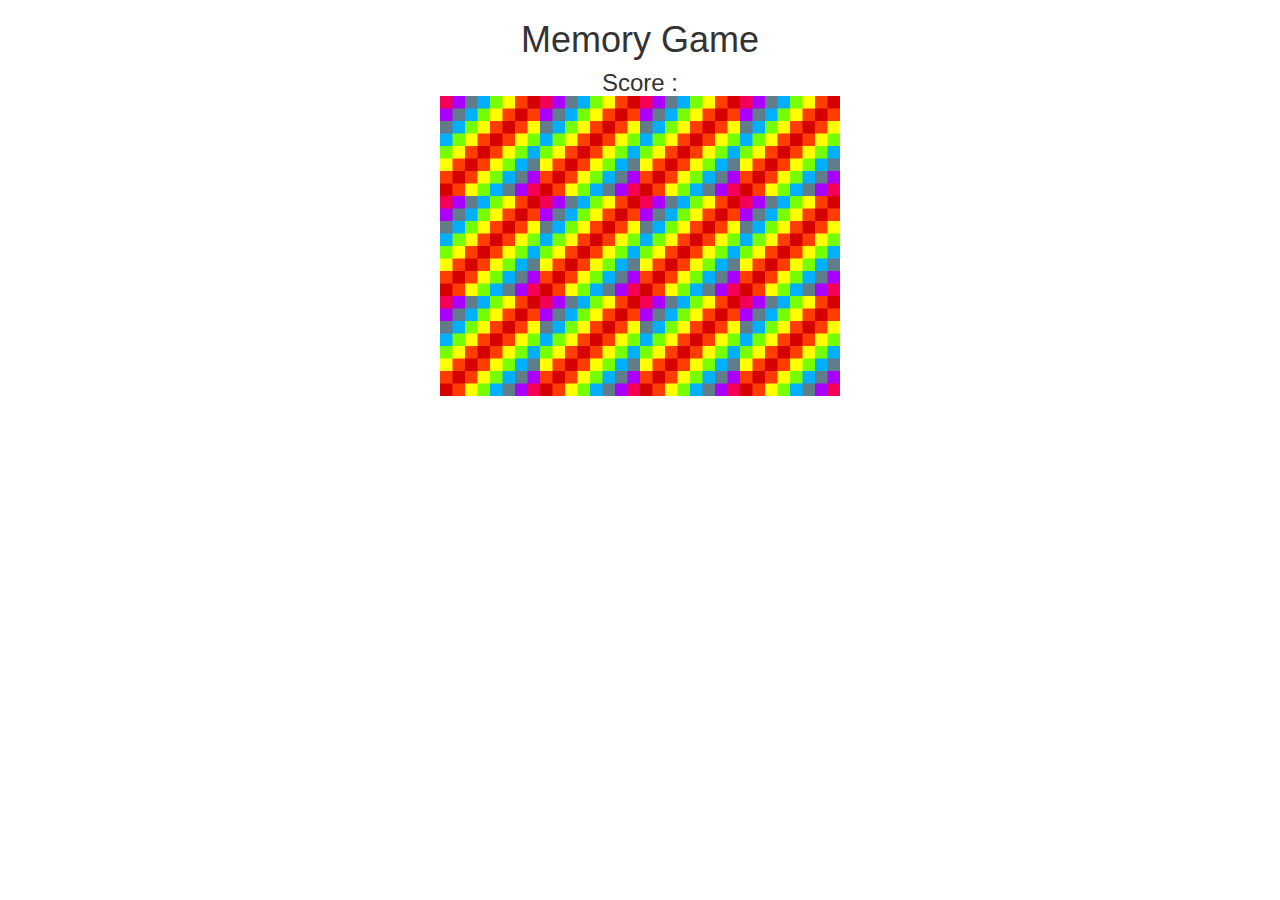
<file: games/memory-game/index.html>
<!DOCTYPE html>
<html lang="">
    <head>
        <meta charset="utf-8">
        <meta http-equiv="X-UA-Compatible" content="IE=edge">
        <meta name="viewport" content="width=device-width, initial-scale=1">
        <title>Title Page</title>

        <!-- Bootstrap CSS -->
        <link href="https://maxcdn.bootstrapcdn.com/bootstrap/3.3.7/css/bootstrap.min.css" rel="stylesheet">

        <link rel="stylesheet" href="./style.css">
        <!-- HTML5 Shim and Respond.js IE8 support of HTML5 elements and media queries -->
        <!-- WARNING: Respond.js doesn't work if you view the page via file:// -->
        <!--[if lt IE 9]>
            <script src="https://oss.maxcdn.com/libs/html5shiv/3.7.3/html5shiv.js"></script>
            <script src="https://oss.maxcdn.com/libs/respond.js/1.4.2/respond.min.js"></script>
        <![endif]-->
    </head>
    <body>
        <h1 class="text-center">Memory Game</h1>

        <h3 class="center">Score : <span id="result"></span></h3>

        <div class="grid center"></div>



        <!-- jQuery -->
        <script src="https://ajax.googleapis.com/ajax/libs/jquery/1.12.4/jquery.min.js"></script>
        <!-- Bootstrap JavaScript -->
        <script src="https://maxcdn.bootstrapcdn.com/bootstrap/3.3.7/js/bootstrap.min.js"></script>
        <script src="app.js"></script>
    </body>
</html>
</file>
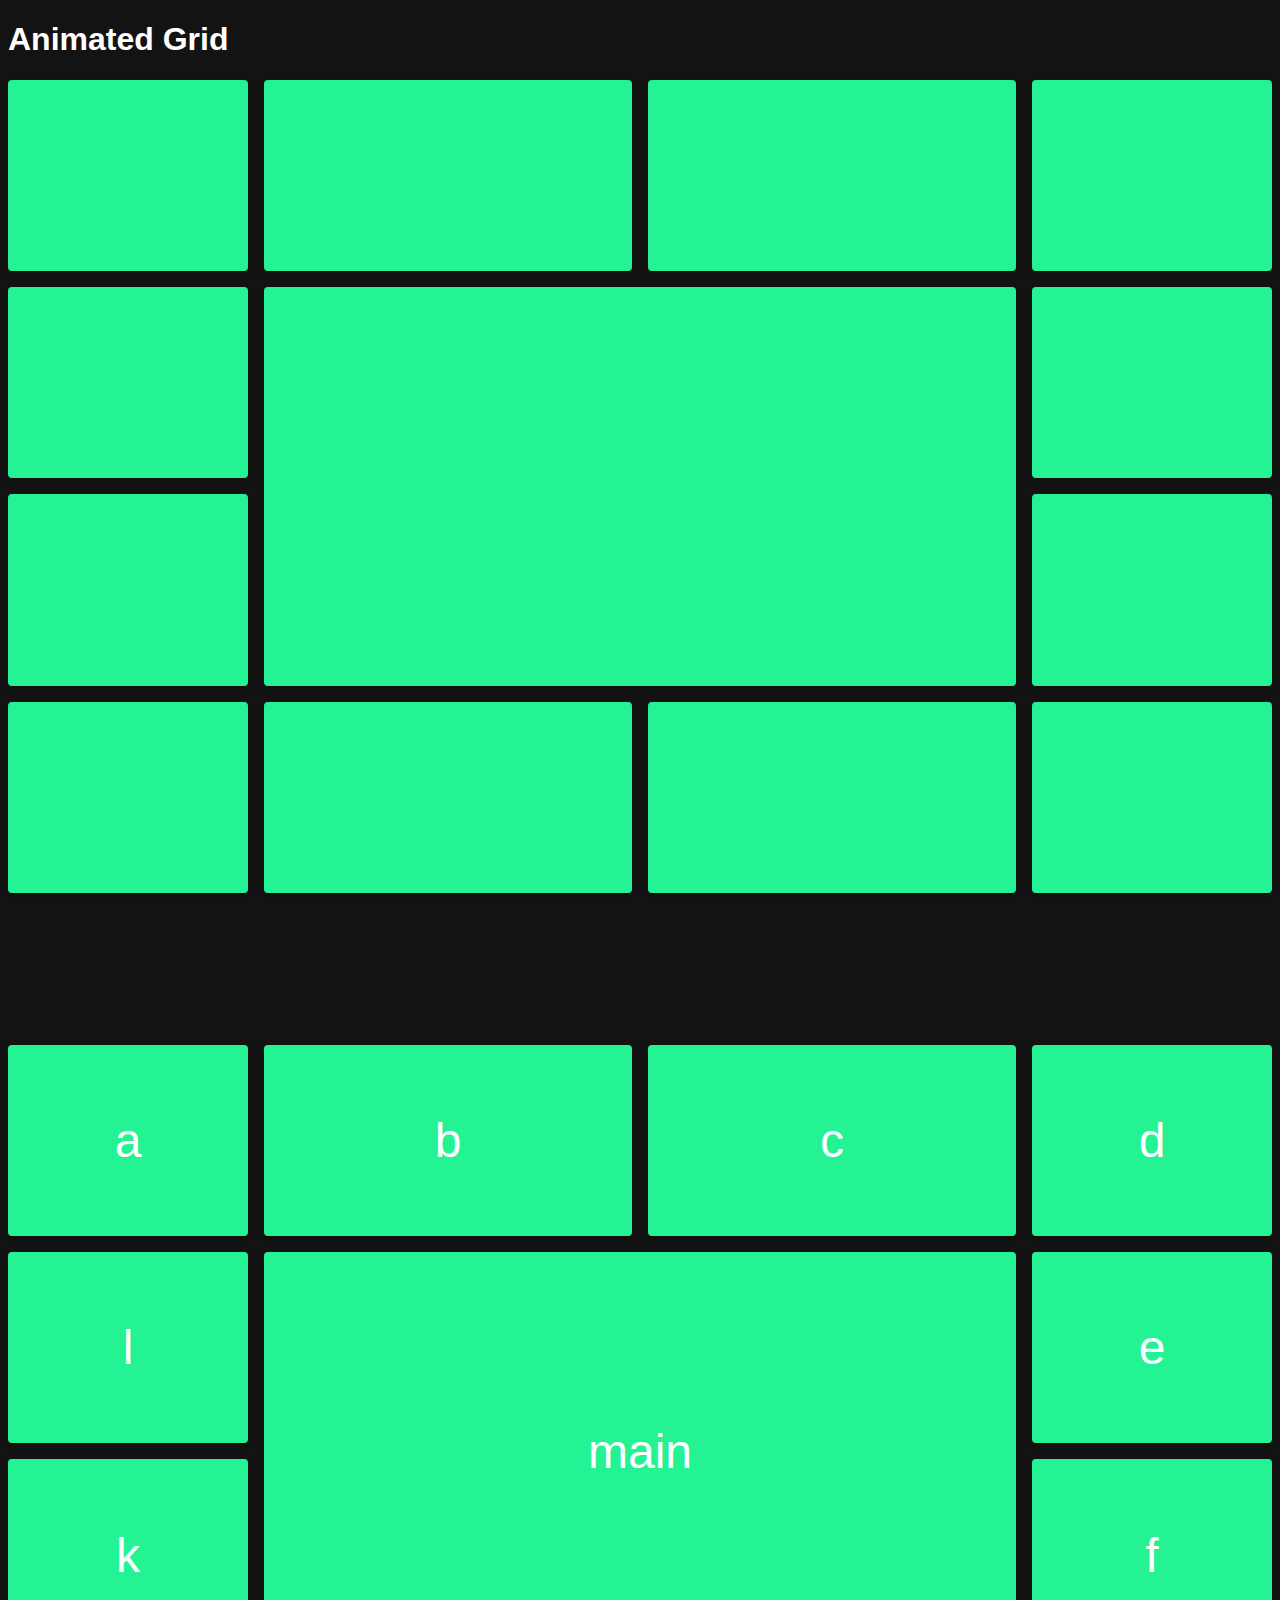
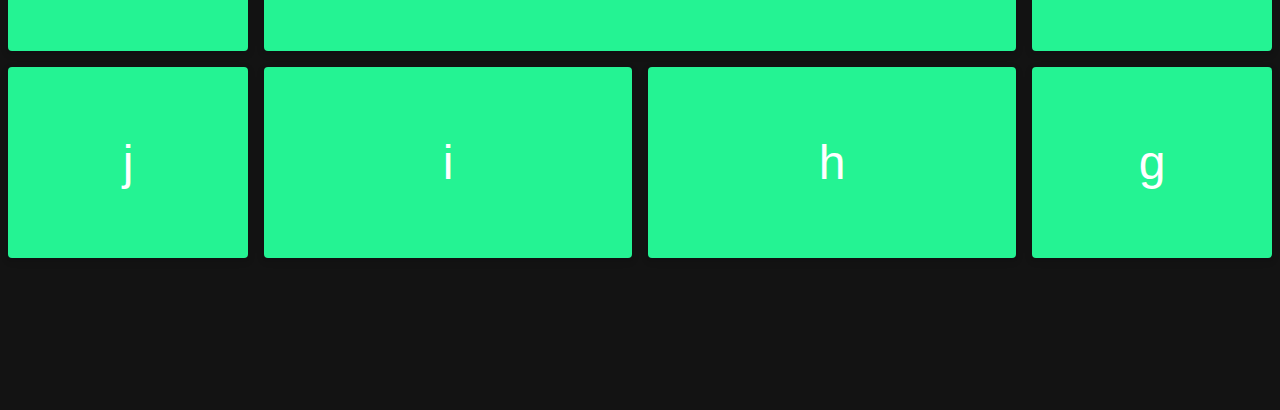
<file: grid/animated-grid.html>
<!DOCTYPE html>
<html lang="en">

<head>
    <meta charset="UTF-8" />
    <meta name="viewport" content="width=device-width, initial-scale=1.0" />
    <title>Animated Grid</title>

    <style>
        @import url('./base.css');
        @import url('./animated-grid.css');
    </style>
</head>

<body>
    <h1>Animated Grid</h1>
    <section class="animated-grid">
        <div class="card"
            style="background-image:url('https://images.unsplash.com/photo-1558981359-219d6364c9c8?ixlib=rb-1.2.1&ixid=eyJhcHBfaWQiOjEyMDd9&auto=format&fit=crop&w=2100&q=80')">
        </div>
        <div class="card"
            style="background-image:url('https://images.unsplash.com/photo-1583585635793-0e1894c169bd?ixlib=rb-1.2.1&ixid=eyJhcHBfaWQiOjEyMDd9&auto=format&fit=crop&w=913&q=80')">
        </div>
        <div class="card"
            style="background-image:url('https://images.unsplash.com/photo-1583426573939-97d09302d76a?ixlib=rb-1.2.1&ixid=eyJhcHBfaWQiOjEyMDd9&auto=format&fit=crop&w=968&q=80')">
        </div>
        <div class="card"
            style="background-image:url('https://images.unsplash.com/photo-1583531172005-814191b8b6c0?ixlib=rb-1.2.1&ixid=eyJhcHBfaWQiOjEyMDd9&auto=format&fit=crop&w=975&q=80')">
        </div>
        <div class="card"
            style="background-image:url('https://images.unsplash.com/photo-1583532452513-a02186582ccd?ixlib=rb-1.2.1&ixid=eyJhcHBfaWQiOjEyMDd9&auto=format&fit=crop&w=1950&q=80')">
        </div>
        <div class="card"
            style="background-image:url('https://images.unsplash.com/photo-1583445013765-46c20c4a6772?ixlib=rb-1.2.1&ixid=eyJhcHBfaWQiOjEyMDd9&auto=format&fit=crop&w=1950&q=80')">
        </div>
        <div class="card card-wide"
            style="background-image:url('https://images.unsplash.com/photo-1583425423320-2386622cd2e4?ixlib=rb-1.2.1&ixid=eyJhcHBfaWQiOjEyMDd9&auto=format&fit=crop&w=1980&q=80')">
        </div>
        <div class="card"
            style="background-image:url('https://images.unsplash.com/photo-1583483425010-c566431a7710?ixlib=rb-1.2.1&ixid=eyJhcHBfaWQiOjEyMDd9&auto=format&fit=crop&w=1951&q=80')">
        </div>
        <div class="card"
            style="background-image:url('https://images.unsplash.com/photo-1583500557349-fb5238f8d946?ixlib=rb-1.2.1&ixid=eyJhcHBfaWQiOjEyMDd9&auto=format&fit=crop&w=1949&q=80')">
        </div>
        <div class="card"
            style="background-image:url('https://images.unsplash.com/photo-1583468323330-9032ad490fed?ixlib=rb-1.2.1&ixid=eyJhcHBfaWQiOjEyMDd9&auto=format&fit=crop&w=1955&q=80')">
        </div>
        <div class="card"
            style="background-image:url('https://images.unsplash.com/photo-1583562835057-a62d1beffbf3?ixlib=rb-1.2.1&ixid=eyJhcHBfaWQiOjEyMDd9&auto=format&fit=crop&w=949&q=80')">
        </div>
        <div class="card"
            style="background-image:url('https://images.unsplash.com/photo-1583518257225-f9a8081f6a84?ixlib=rb-1.2.1&ixid=eyJhcHBfaWQiOjEyMDd9&auto=format&fit=crop&w=1950&q=80')">
        </div>
        <div class="card"
            style="background-image:url('https://images.unsplash.com/photo-1502134249126-9f3755a50d78?ixlib=rb-1.2.1&ixid=eyJhcHBfaWQiOjEyMDd9&auto=format&fit=crop&w=2100&q=80')">
        </div>
    </section>

    <section class="animated-grid">
        <div class="card">a</div>
        <div class="card">b</div>
        <div class="card">c</div>
        <div class="card">d</div>
        <div class="card">e</div>
        <div class="card">f</div>
        <div class="card">g</div>
        <div class="card">h</div>
        <div class="card">i</div>
        <div class="card">j</div>
        <div class="card">k</div>
        <div class="card">l</div>
        <div class="card">main</div>
    </section>

</body>

</html>
</file>
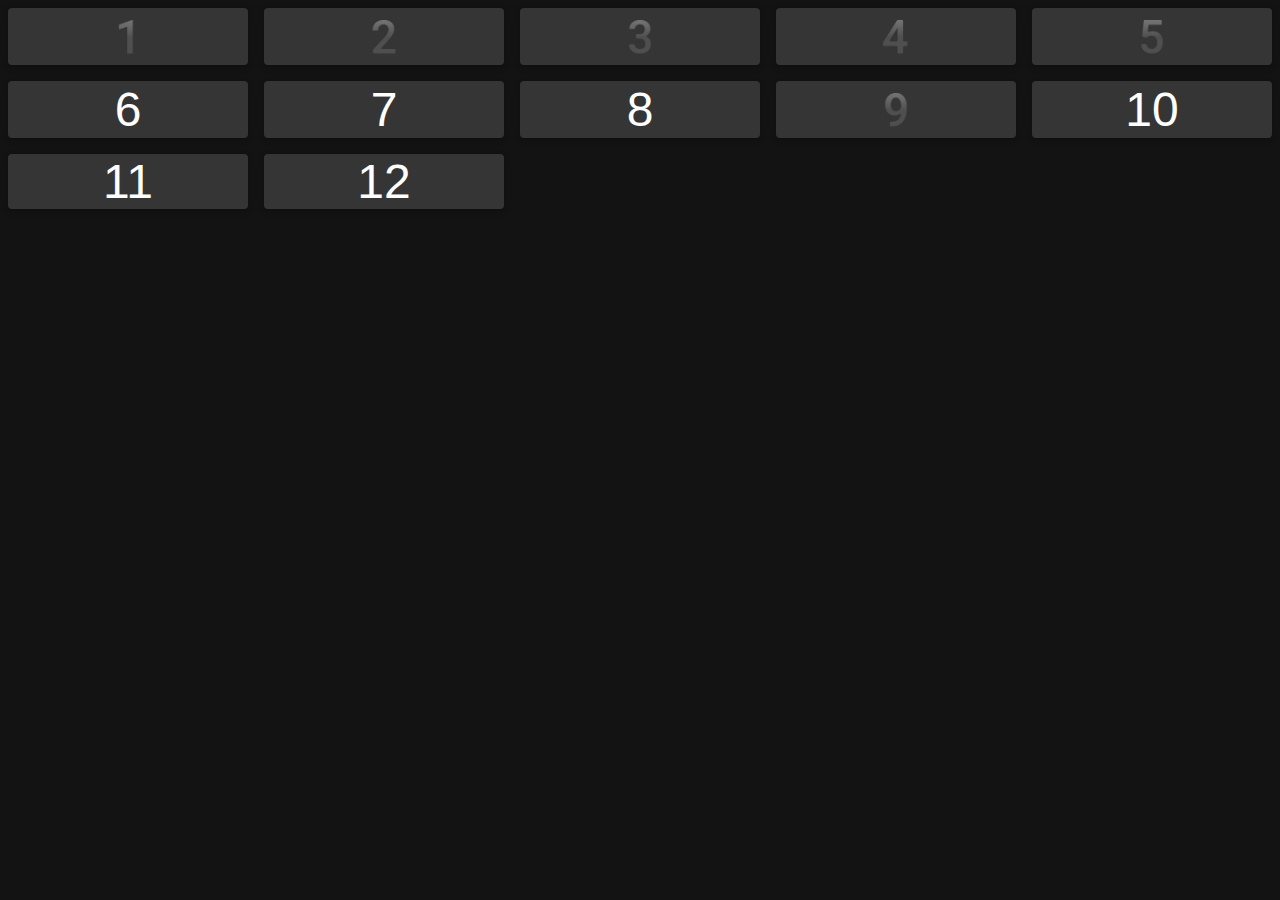
<file: grid/basic-grid.html>
<!DOCTYPE html>
<html lang="en">
<head>
    <meta charset="UTF-8">
    <meta name="viewport" content="width=device-width, initial-scale=1.0">
    <style>
        @import url('./base.css'); 
        @import url('./basic-grid.css');
    </style>
    <title>Basic Grid</title>
</head>
<body>
    <section class="basic-grid">
        <div class="card">1️</div>
        <div class="card">2️</div>
        <div class="card">3️</div>
        <div class="card">4️</div>
        <div class="card">5️</div>
        <div class="card">6</div>
        <div class="card">7</div>
        <div class="card">8</div>
        <div class="card">9️</div>
        <div class="card">10</div>
        <div class="card">11</div>
        <div class="card">12</div>
    </section>
</body>
</html>
</file>
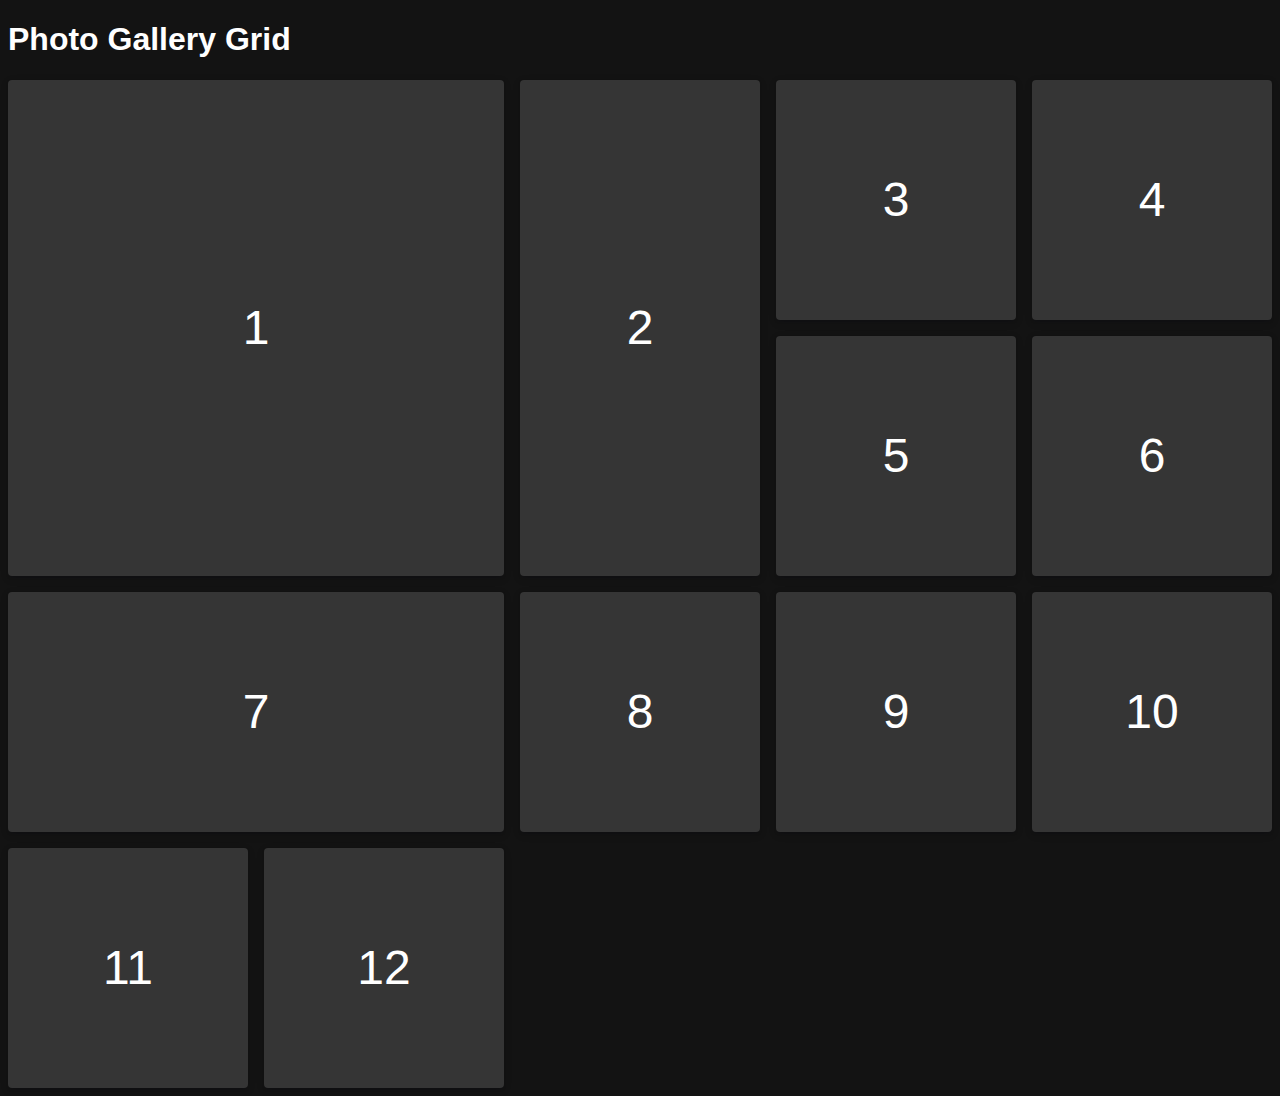
<file: grid/photo-grid.html>
<!DOCTYPE html>
<html lang="en">

<head>
    <meta charset="UTF-8" />
    <meta name="viewport" content="width=device-width, initial-scale=1.0" />
    <title>Photo Grid</title>

    <style>
        @import url('./base.css');
        @import url('./photo-grid.css');
    </style>
</head>

<body>
    <h1>Photo Gallery Grid</h1>

    <div class="photo-grid">
        <div class="card card-tall card-wide"
            style="background-image:url('https://images.unsplash.com/photo-1558981359-219d6364c9c8?ixlib=rb-1.2.1&ixid=eyJhcHBfaWQiOjEyMDd9&auto=format&fit=crop&w=2100&q=80')">
            1
        </div>
        <div class="card card-tall"
            style="background-image:url('https://images.unsplash.com/photo-1583585635793-0e1894c169bd?ixlib=rb-1.2.1&ixid=eyJhcHBfaWQiOjEyMDd9&auto=format&fit=crop&w=913&q=80')">
            2
        </div>
        <div class="card"
            style="background-image:url('https://images.unsplash.com/photo-1583531172005-814191b8b6c0?ixlib=rb-1.2.1&ixid=eyJhcHBfaWQiOjEyMDd9&auto=format&fit=crop&w=975&q=80')">
            3
        </div>
        <div class="card"
            style="background-image:url('https://images.unsplash.com/photo-1583426573939-97d09302d76a?ixlib=rb-1.2.1&ixid=eyJhcHBfaWQiOjEyMDd9&auto=format&fit=crop&w=968&q=80')">
            4
        </div>
        <div class="card"
            style="background-image:url('https://images.unsplash.com/photo-1583532452513-a02186582ccd?ixlib=rb-1.2.1&ixid=eyJhcHBfaWQiOjEyMDd9&auto=format&fit=crop&w=1950&q=80')">
            5
        </div>
        <div class="card"
            style="background-image:url('https://images.unsplash.com/photo-1583445013765-46c20c4a6772?ixlib=rb-1.2.1&ixid=eyJhcHBfaWQiOjEyMDd9&auto=format&fit=crop&w=1950&q=80')">
            6
        </div>
        <div class="card card-wide"
            style="background-image:url('https://images.unsplash.com/photo-1583562835057-a62d1beffbf3?ixlib=rb-1.2.1&ixid=eyJhcHBfaWQiOjEyMDd9&auto=format&fit=crop&w=949&q=80')">
            7
        </div>
        <div class="card"
            style="background-image:url('https://images.unsplash.com/photo-1583483425010-c566431a7710?ixlib=rb-1.2.1&ixid=eyJhcHBfaWQiOjEyMDd9&auto=format&fit=crop&w=1951&q=80')">
            8
        </div>
        <div class="card"
            style="background-image:url('https://images.unsplash.com/photo-1583500557349-fb5238f8d946?ixlib=rb-1.2.1&ixid=eyJhcHBfaWQiOjEyMDd9&auto=format&fit=crop&w=1949&q=80')">
            9
        </div>
        <div class="card"
            style="background-image:url('https://images.unsplash.com/photo-1583468323330-9032ad490fed?ixlib=rb-1.2.1&ixid=eyJhcHBfaWQiOjEyMDd9&auto=format&fit=crop&w=1955&q=80')">
            10
        </div>
        <div class="card"
            style="background-image:url('https://images.unsplash.com/photo-1583425423320-2386622cd2e4?ixlib=rb-1.2.1&ixid=eyJhcHBfaWQiOjEyMDd9&auto=format&fit=crop&w=1980&q=80')">
            11
        </div>
        <div class="card"
            style="background-image:url('https://images.unsplash.com/photo-1583518257225-f9a8081f6a84?ixlib=rb-1.2.1&ixid=eyJhcHBfaWQiOjEyMDd9&auto=format&fit=crop&w=1950&q=80')">
            12
        </div>
    </div>
</body>

</html>
</file>
<file: games/memory-game/style.css>
.grid {
    display: flex;
    flex-wrap: wrap;
    height: 300px;
    width: 400px;

    /* display: grid;
    gap: 1rem;
    grid-template-columns: repeat(auto-fill, minmax(400px, 1fr)); */

    /* 1 too skinny, too much code */
    /* grid-template-columns: 1fr 1fr 1fr 1fr 1fr 1fr 1fr 1fr 1fr 1fr 1fr 1fr 1fr; */

    /* 2 cleaner code */
    /* grid-template-columns: repeat(12, 1fr); */

    /* 3  better sizing, but overflows */
    /* grid-template-columns: repeat(12, minmax(240px, 1fr)); */

    /* 4 final */

}

.center {
    margin: 0 auto;
    text-align: center;
}
</file>
